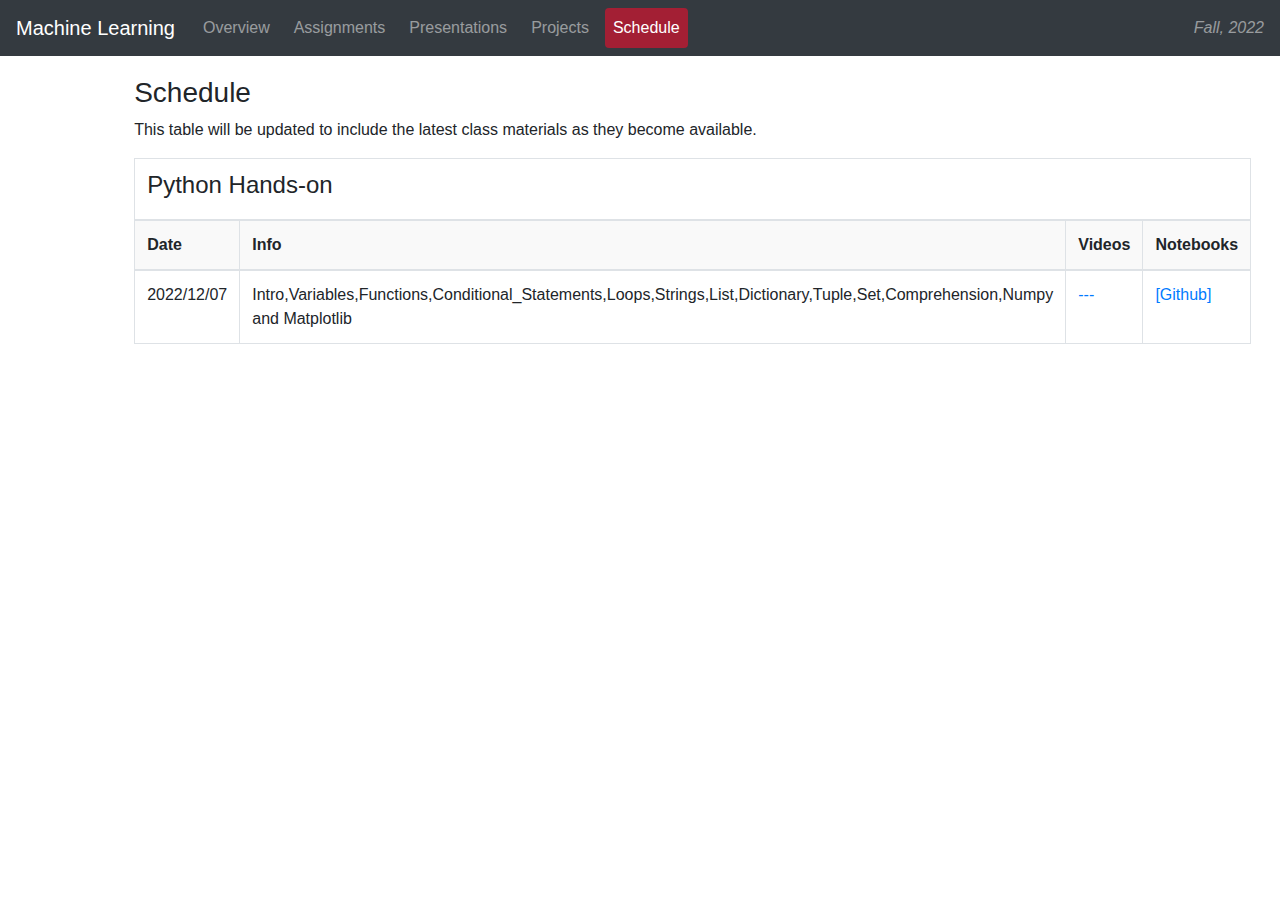
<file: schedule.html>
<!DOCTYPE html>
<html lang="en">
  <!-- Mirrored from abelay.github.io/6828seminar/index.html by HTTrack Website Copier/3.x [XR&CO'2014], Sun, 07 Feb 2021 10:45:02 GMT -->
  <!-- Added by HTTrack --><meta
    http-equiv="content-type"
    content="text/html;charset=utf-8"
  /><!-- /Added by HTTrack -->
  <head>
    <!-- Required meta tags -->
    <meta charset="utf-8" />
    <meta
      name="viewport"
      content="width=device-width, initial-scale=1, shrink-to-fit=no"
    />

    <!-- Bootstrap CSS -->

    <link
      rel="stylesheet"
      href="https://stackpath.bootstrapcdn.com/bootstrap/4.5.2/css/bootstrap.min.css"
      integrity="sha384-JcKb8q3iqJ61gNV9KGb8thSsNjpSL0n8PARn9HuZOnIxN0hoP+VmmDGMN5t9UJ0Z"
      crossorigin="anonymous"
    />
    <link
      href="https://fonts.googleapis.com/icon?family=Material+Icons"
      rel="stylesheet"
    />
    <link href="main.css" rel="stylesheet" />
    <script
      src="https://code.jquery.com/jquery-3.5.1.slim.min.js"
      integrity="sha384-DfXdz2htPH0lsSSs5nCTpuj/zy4C+OGpamoFVy38MVBnE+IbbVYUew+OrCXaRkfj"
      crossorigin="anonymous"
    ></script>
    <script
      src="https://cdn.jsdelivr.net/npm/popper.js@1.16.1/dist/umd/popper.min.js"
      integrity="sha384-9/reFTGAW83EW2RDu2S0VKaIzap3H66lZH81PoYlFhbGU+6BZp6G7niu735Sk7lN"
      crossorigin="anonymous"
    ></script>
    <script
      src="https://stackpath.bootstrapcdn.com/bootstrap/4.5.2/js/bootstrap.min.js"
      integrity="sha384-B4gt1jrGC7Jh4AgTPSdUtOBvfO8shuf57BaghqFfPlYxofvL8/KUEfYiJOMMV+rV"
      crossorigin="anonymous"
    ></script>
    <title>Machine Learning</title>
  </head>

  <body>
    <nav class="navbar navbar-expand-sm navbar-dark bg-dark fixed-top">
      <a class="navbar-brand" href="#">Machine Learning</a>
      <button
        class="navbar-toggler"
        type="button"
        data-toggle="collapse"
        data-target="#navbarNavAltMarkup"
        aria-controls="navbarNavAltMarkup"
        aria-expanded="false"
        aria-label="Toggle navigation"
      >
        <span class="navbar-toggler-icon"></span>
      </button>

      <div class="collapse navbar-collapse" id="navbarNavAltMarkup">
        <ul class="navbar-nav nav mr-auto">
          <li class="nav-item">
            <a class="nav-link" href="index.html">Overview</a>
          </li>
          <li class="nav-item">
            <a class="nav-link" href="assignments.html">Assignments</a>
          </li>
          <li class="nav-item">
            <a class="nav-link" href="presentations.html">Presentations</a>
          </li>
          <li class="nav-item">
            <a class="nav-link" href="projects.html">Projects</a>
          </li>
          <li class="nav-item active">
            <a class="nav-link" href="schedule.html"
              >Schedule<span class="sr-only">(current)</span></a
            >
          </li>
        </ul>
        <span class="navbar-text">
          <i>Fall, 2022</i>
        </span>
      </div>
    </nav>

    <div class="container-fluid">
      <!-- Presentations SECTION -->

      <div class="col-lg-10 my-3 mx-auto">
        <h3>Schedule</h3>

        <p>
          This table will be updated to include the latest class materials as
          they become available.
        </p>
        <table id="schedule" class="table table-bordered mx-auto">
          <!-- TOPIC: Introduction -->
          <thead>
            <tr>
              <th colspan="5" style="text-align: left; vertical-align: middle">
                <h4>Python Hands-on</h4>
              </th>
            </tr>
            <tr style="vertical-align: middle; background-color: #f9f9f9">
              <th>Date</th>
              <th>Info</th>
              <th>Videos</th>
              <th>Notebooks</th>
            </tr>
          </thead>

          <tbody>
            <tr>
              <td>2022/12/07</td>
              <td>
                Intro,Variables,Functions,Conditional_Statements,Loops,Strings,List,Dictionary,Tuple,Set,Comprehension,Numpy
                and Matplotlib
              </td>
              <td><a href="#">---</a></td>
              <td>
                <a
                  target="_blank"
                  href="https://github.com/monfared01/python-hands-on"
                  >[Github]</a
                >
              </td>
            </tr>
          </tbody>
        </table>
      </div>
    </div>
  </body>
</html>
</file>
<file: main.css>
.content {
  max-width: 500px;
  margin: auto;
}

body { padding-top: 60px; }

.material-icons {
  display: inline-flex;
  align-items: center;
  justify-content: center;
  vertical-align: middle;
}

/*.navbar {
  margin-bottom: 40px;
}*/

.navbar .navbar-nav .nav-item.active .nav-link,
.navbar .navbar-nav .nav-item.active .nav-link:hover,
.navbar .navbar-nav .nav-item.active .nav-link:focus,
.navbar .navbar-nav .nav-item.show .nav-link,
.navbar .navbar-nav .nav-item.show .nav-link:hover,
.navbar .navbar-nav .nav-item.show .nav-link:focus {
  background-color: #a31f34;
}
.navbar .navbar-toggle {
  border-color: #a31f34;
}
.navbar .navbar-toggle:hover,
.navbar .navbar-toggle:focus {
  background-color: #a31f34;
}

.navbar .navbar-nav .nav-link {
  border-radius: .25rem;
  margin: 0 0.25em;
}
</file>
